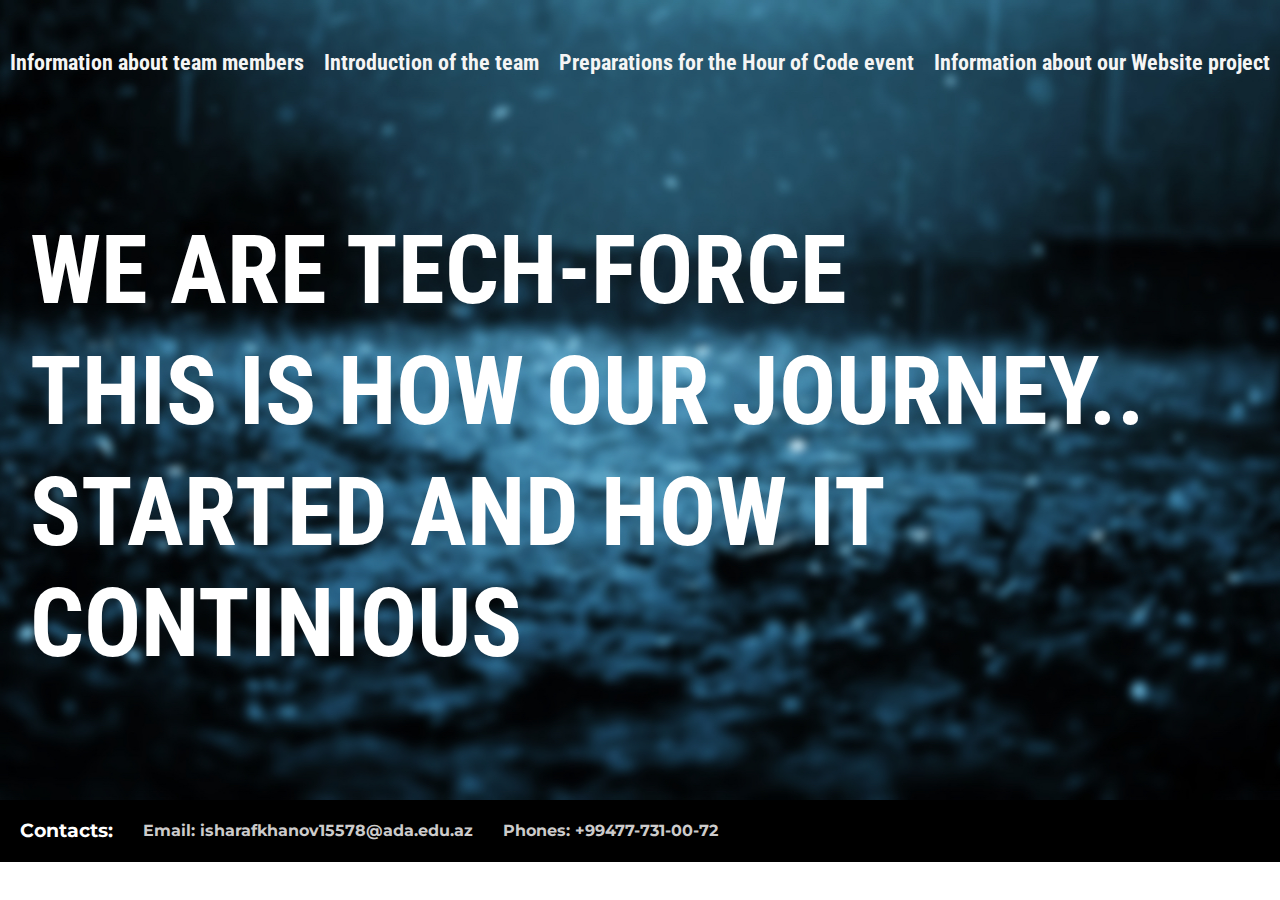
<file: index.html>
<!DOCTYPE html>
<html lang="en">
  <head>
    <meta charset="UTF-8" />
    <meta http-equiv="X-UA-Compatible" content="IE=edge" />
    <meta name="viewport" content="width=device-width, initial-scale=1.0" />
    <title>TECH-FORCE</title>
    <link rel="preconnect" href="https://fonts.googleapis.com" />
    <link rel="preconnect" href="https://fonts.gstatic.com" crossorigin />
    <link
      href="https://fonts.googleapis.com/css2?family=Roboto+Condensed:wght@300;400;700&display=swap"
      rel="stylesheet"
    />
    <link href="https://fonts.googleapis.com/css2?family=Lato&family=Montserrat&display=swap" rel="stylesheet">
    <link href="https://fonts.googleapis.com/css2?family=Lato&family=Montserrat:wght@400;700&display=swap" rel="stylesheet">
    <link rel="stylesheet" href="style.css" />
  </head>
  <body>
    <header style="background-image: url('blurrypic.jpg')">

      <ul>
        <li><a id="team" href="index1.html">Information about team members</a></li>
        <li><a id="members" href="index2.html">Introduction of the team</a></li>
        <li>
          <a id="event" href="index4.html">Preparations for the Hour of Code event</a>
        </li>
        <li>
          <a id="website" href="index3.html">Information about our Website project</a>
        </li>
      </ul>

      <div class="header-content">
        <span> WE ARE TECH-FORCE  </span>
        <span> THIS IS HOW OUR JOURNEY.. </span>
        <span> STARTED AND HOW IT CONTINIOUS </span>
      </div>
    </header>
    <footer>
      <div class="contact">
        <h3 style="color: white">Contacts:</h3>
        <h4>Email: isharafkhanov15578@ada.edu.az </h4>
        <h4>Phones: +99477-731-00-72</h4>
      </div>
    </footer>
  </body>
</html>
</file>
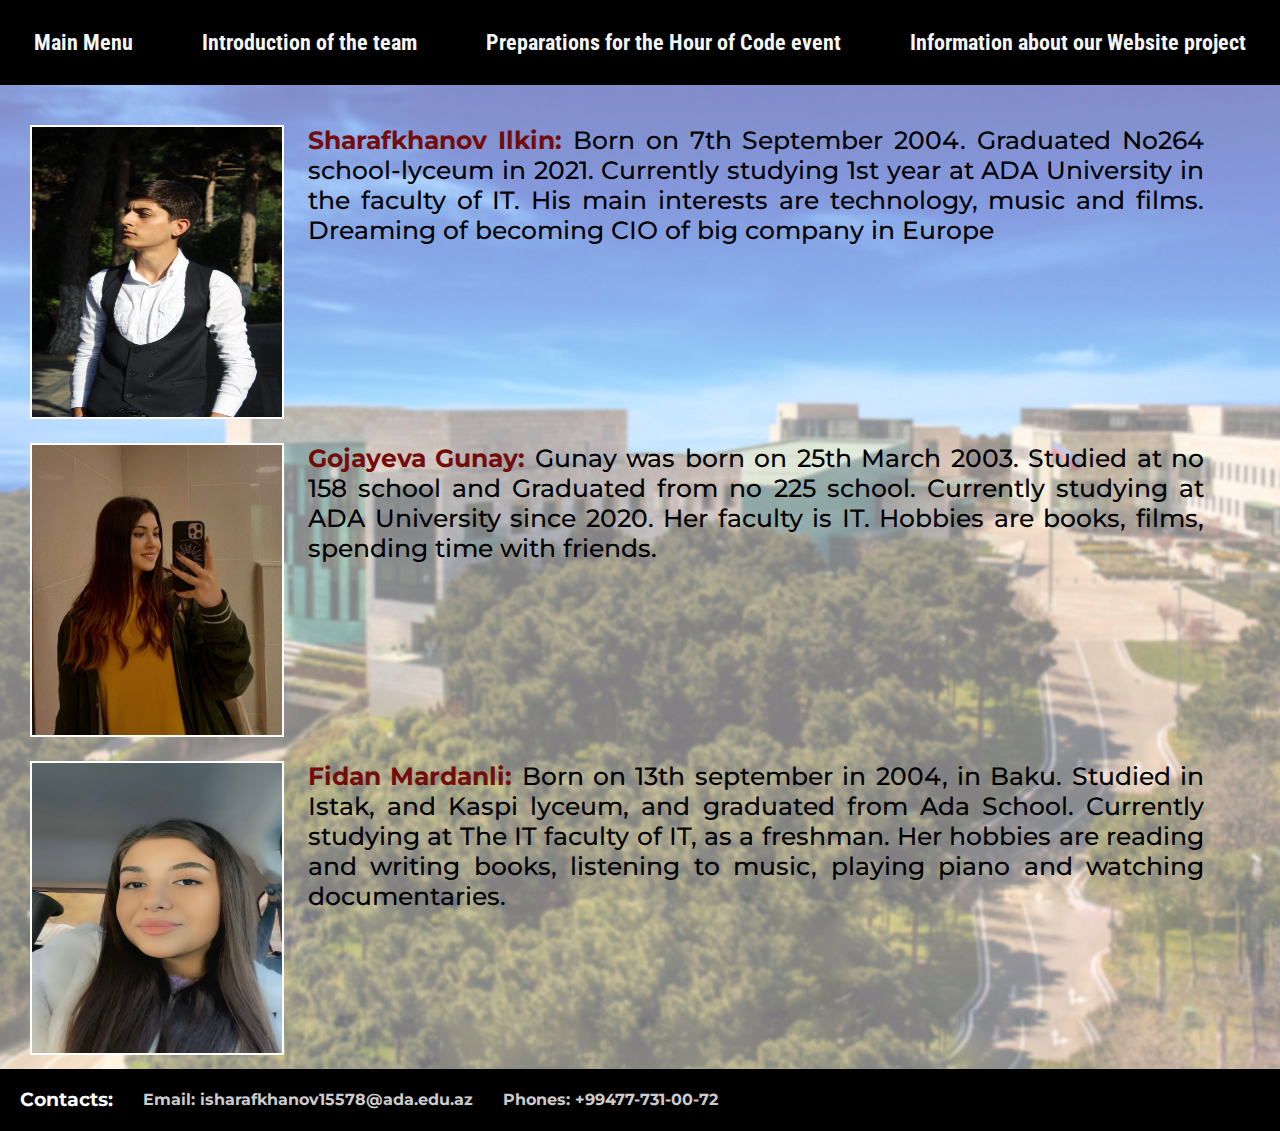
<file: index1.html>
<!DOCTYPE html>
<html lang="en">

<head>
    <meta charset="UTF-8" />
    <meta http-equiv="X-UA-Compatible" content="IE=edge" />
    <meta name="viewport" content="width=device-width, initial-scale=1.0" />
    <title>TECH-FORCE</title>
    <link rel="preconnect" href="https://fonts.googleapis.com" />
    <link rel="preconnect" href="https://fonts.gstatic.com" crossorigin />
    <link href="https://fonts.googleapis.com/css2?family=Roboto+Condensed:wght@300;400;700&display=swap" rel="stylesheet" />
    <link href="https://fonts.googleapis.com/css2?family=Lato&family=Montserrat&display=swap" rel="stylesheet">
    <link href="https://fonts.googleapis.com/css2?family=Lato&family=Montserrat:wght@400;700&display=swap" rel="stylesheet">
    <link rel="stylesheet" href="style1.css" />
</head>

<body style="background-image: url('img1133.jpg')">
    <header>
        <ul>
            <li><a id="team" href="index.html">Main Menu</a></li>
            <li><a id="members" href="index2.html">Introduction of the team</a></li>
            <li>
                <a id="event" href="index4.html">Preparations for the Hour of Code event</a>
            </li>
            <li>
                <a id="website" href="index3.html">Information about our Website project</a>
            </li>
        </ul>
    </header>
    <div class="info"></div>
    <div class="member">
        <img class="image" src="IMG_7888.JPG">
        <p> <strong style="color: rgb(116, 12, 12);">Sharafkhanov Ilkin:</strong> Born on 7th September 2004. Graduated No264 school-lyceum in 2021. Currently studying 1st year at ADA University in the faculty of IT. His main interests are technology, music and films. Dreaming of becoming CIO of big company in Europe
        </p>
        <img class="image" src="gunay 2.JPG">
        <p> <strong style="color: rgb(116, 12, 12);">Gojayeva Gunay:</strong>  Gunay was born on 25th March 2003.
          Studied at no 158 school and Graduated from no 225 school.
          Currently studying at ADA University since 2020. Her faculty is IT.
          Hobbies are books, films, spending time with friends.
        </p>
        <img class="image" src="fidan.JPG">
        <p> <strong style="color: rgb(116, 12, 12);">Fidan Mardanli:</strong>  Born on 13th september in 2004, in Baku. Studied in Istak, and Kaspi lyceum, and graduated from Ada School. Currently studying at The IT faculty of IT, as a freshman. Her hobbies are reading and writing books, listening to music, playing piano and watching documentaries.
        </p>
    </div>
    </div>
    <footer>
        <div class="contact">
            <h3 style="color: white">Contacts:</h3>
            <h4>Email: isharafkhanov15578@ada.edu.az </h4>
            <h4>Phones: +99477-731-00-72</h4>
        </div>
    </footer>
</body>

</html>
</file>
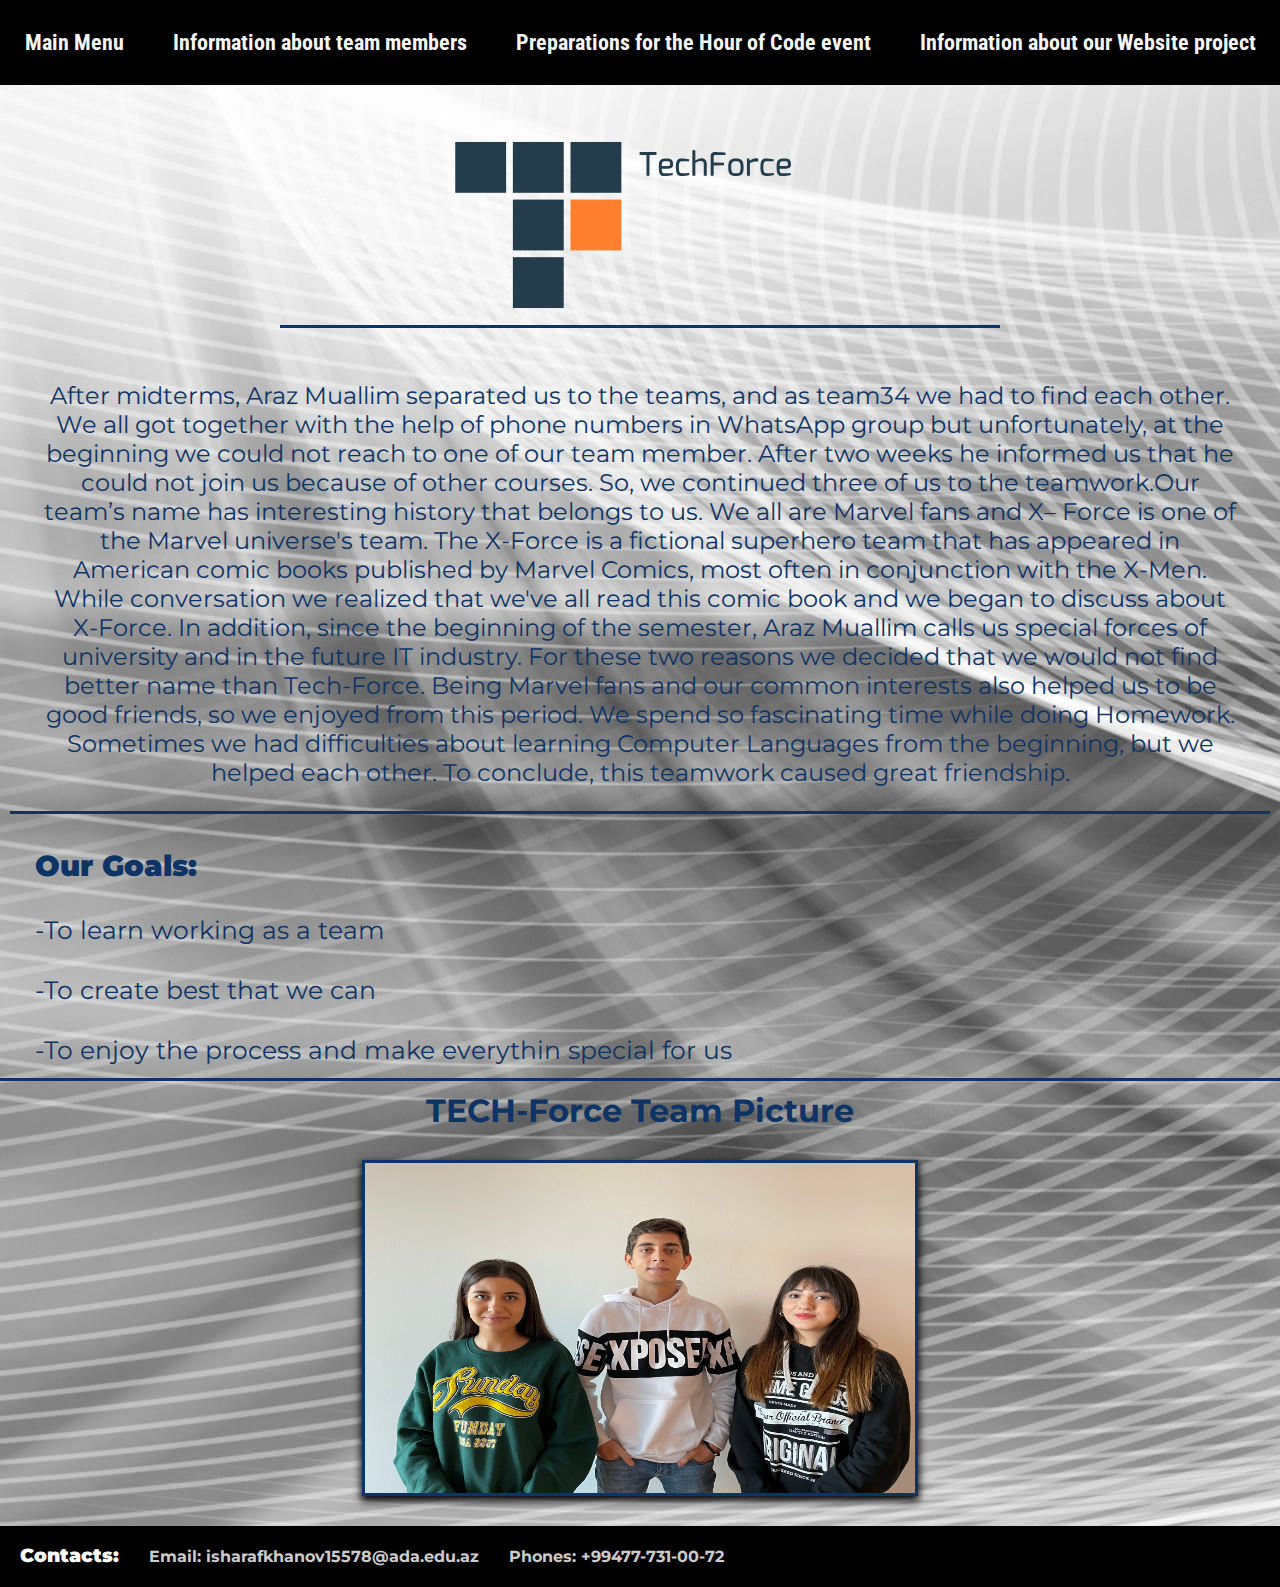
<file: index2.html>
<!DOCTYPE html>
<html lang="en">

<head>
    <meta charset="UTF-8" />
    <meta http-equiv="X-UA-Compatible" content="IE=edge" />
    <meta name="viewport" content="width=device-width, initial-scale=1.0" />
    <title>TECH-FORCE</title>
    <link rel="preconnect" href="https://fonts.googleapis.com" />
    <link rel="preconnect" href="https://fonts.gstatic.com" crossorigin />
    <link href="https://fonts.googleapis.com/css2?family=Roboto+Condensed:wght@300;400;700&display=swap" rel="stylesheet" />
    <link href="https://fonts.googleapis.com/css2?family=Lato&family=Montserrat&display=swap" rel="stylesheet">
    <link href="https://fonts.googleapis.com/css2?family=Lato&family=Montserrat:wght@400;700&display=swap" rel="stylesheet">
    <link rel="stylesheet" href="style2.css" />
</head>

<body style="background-image: url('bgpp.jpg')">
    <header>
        <ul>
            <li><a id="team" href="index.html">Main Menu</a></li>
            <li><a id="members" href="index1.html">Information about team members</a></li>
            <li>
                <a id="event" href="index4.html">Preparations for the Hour of Code event</a>
            </li>
            <li>
                <a id="website" href="index3.html">Information about our Website project</a>
            </li>
        </ul>
    </header>
    <div class="info">
             <img class="image" src="Logo.svg"> 
             <br>
             <p> After midterms, Araz Muallim separated us to the teams, and as team34 we had to find each other. We all got together with the help of phone numbers in WhatsApp group but unfortunately, at the beginning we could not reach to one of our team member. After two weeks he informed us that he could not join us because of other courses. So, we continued three of us to the teamwork.Our team’s name has interesting history that belongs to us. We all are Marvel fans and X– Force is one of the Marvel universe's team. The X-Force is a fictional superhero team that has appeared in American comic books published by Marvel Comics, most often in conjunction with the X-Men. While conversation we realized that we've all read this comic book and we began to discuss about X-Force. In addition, since the beginning of the semester, Araz Muallim calls us special forces of university and in the future IT industry. For these two reasons we decided that we would not find better name than Tech-Force. Being Marvel fans and our common interests also helped us to be good friends, so we enjoyed from this period. We spend so fascinating time while doing Homework. Sometimes we had difficulties about learning Computer Languages from the beginning, but we helped each other. To conclude, this teamwork caused great friendship.</p>
    </div>
    <div class="goals">
        <h3>Our Goals:</h3>
        <br>
        <p>-To learn working as a team</p>
        <br>
        <p>-To create best that we can</p>
        <br>
        <p>-To enjoy the process and make everythin special for us</p>
    </div>
    <div class="grouppic">
        <h1> TECH-Force Team Picture</h1>
         <img src="IMG_5622.jpg">
    </div>
    <footer>
        <div class="contact">
            <h3 style="color: white">Contacts:</h3>
            <h4>Email: isharafkhanov15578@ada.edu.az </h4>
            <h4>Phones: +99477-731-00-72</h4>
        </div>
    </footer>
</body>

</html>
</file>
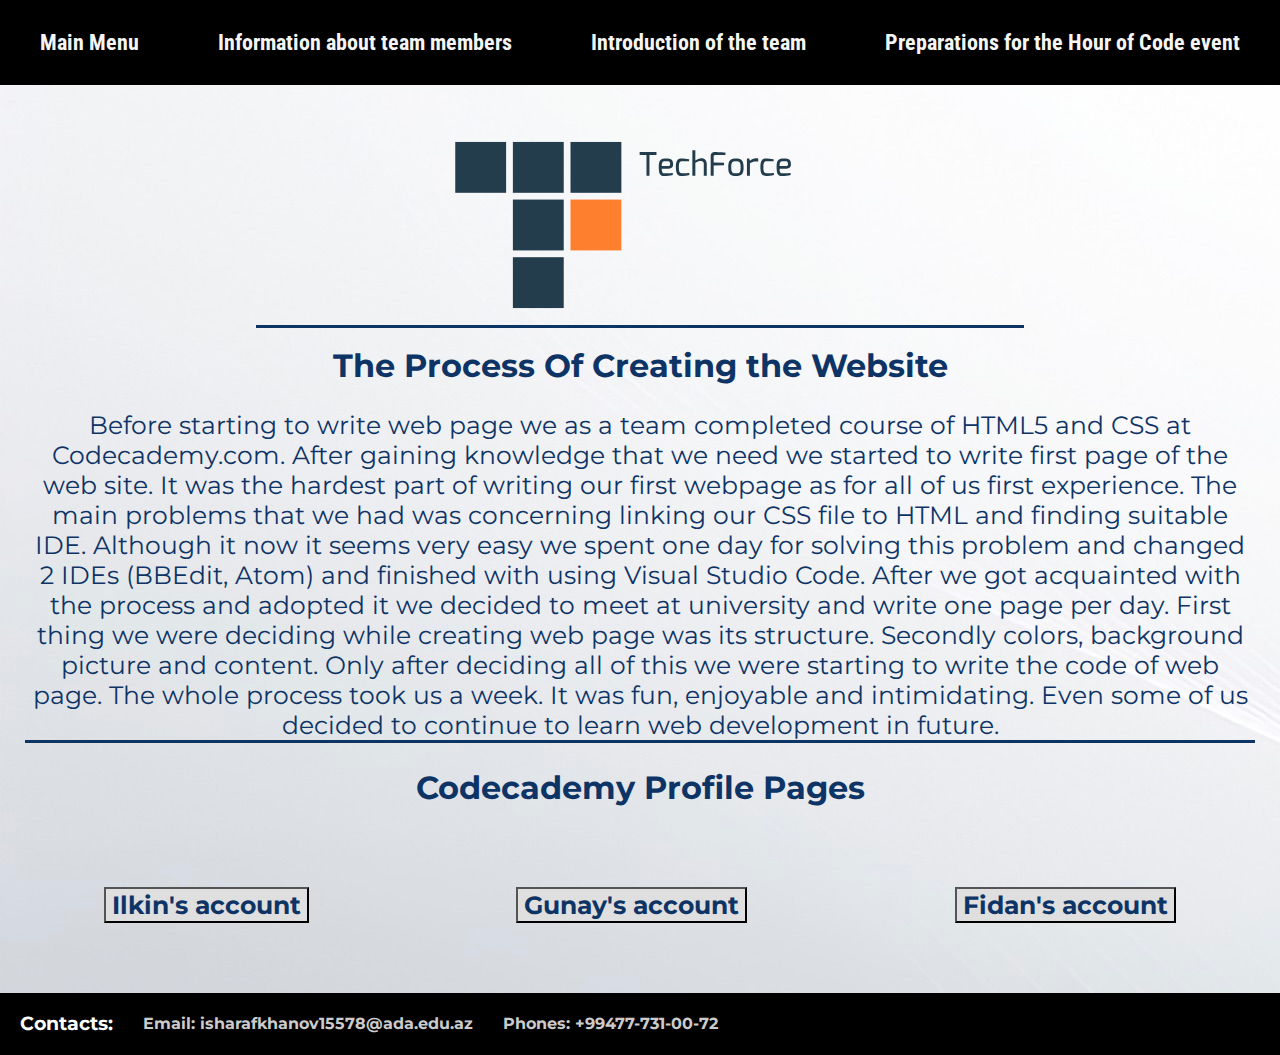
<file: index3.html>
<!DOCTYPE html>
<html lang="en">

<head>
    <meta charset="UTF-8" />
    <meta http-equiv="X-UA-Compatible" content="IE=edge" />
    <meta name="viewport" content="width=device-width, initial-scale=1.0" />
    <title>TECH-FORCE</title>
    <link rel="preconnect" href="https://fonts.googleapis.com" />
    <link rel="preconnect" href="https://fonts.gstatic.com" crossorigin />
    <link href="https://fonts.googleapis.com/css2?family=Roboto+Condensed:wght@300;400;700&display=swap" rel="stylesheet" />
    <link href="https://fonts.googleapis.com/css2?family=Lato&family=Montserrat&display=swap" rel="stylesheet">
    <link href="https://fonts.googleapis.com/css2?family=Lato&family=Montserrat:wght@400;700&display=swap" rel="stylesheet">
    <link rel="stylesheet" href="style3.css" />
</head>

<body style="background-image: url('IMG_3570 2.JPG')">
    <header>
        <ul>
            <li><a id="team" href="index.html">Main Menu</a></li>
            <li><a id="members" href="index1.html">Information about team members</a></li>
            <li>
                <a id="event" href="index2.html">Introduction of the team</a>
            </li>
            <li>
                <a id="website" href="index4.html">Preparations for the Hour of Code event</a>
            </li>
        </ul>
    </header>
    <div class="info">
        <img class="image" src="Logo.svg"> 
        <br>
        <h1 class="subtitle">The Process Of Creating the Website</h1>
        <p class="process"> Before starting to write web page we as a team completed course of HTML5 and CSS at Codecademy.com. After gaining knowledge that we need we started to write first page of the web site. It was the hardest part of writing our first webpage as for all of us first experience. The main problems that we had was concerning linking our CSS file to HTML and finding suitable IDE. Although it now it seems very easy we spent one day for solving this problem and changed 2 IDEs (BBEdit, Atom) and finished with using Visual Studio Code. After we got acquainted with the process and adopted it we decided to meet at university and write one page per day. First thing we were deciding while creating web page was its structure. Secondly colors, background picture and content. Only after deciding all of this we were starting to write the code of web page. The whole process took us a week. It was fun, enjoyable and intimidating. Even some of us decided to continue to learn web development in future.</p>
        <h1 class="pages"> Codecademy Profile Pages </h1>
        <ul class="code">
            <li> <button><a class="codcademy" href="https://www.codecademy.com/profiles/IlkinSharafkhanov">Ilkin's account</a></button></li>
            <li><button><a class="codcademy" href="https://www.codecademy.com/profiles/GunayGojayeva">Gunay's account</a></button></li>
            <li><button><a class="codcademy" href="https://www.codecademy.com/profiles/FidanMardanli">Fidan's account</a></button></li>
        </ul>
    <footer>
        <div class="contact">
            <h3 style="color: white">Contacts:</h3>
            <h4>Email: isharafkhanov15578@ada.edu.az </h4>
            <h4>Phones: +99477-731-00-72</h4>
        </div>
    </footer>
</body>

</html>
</file>
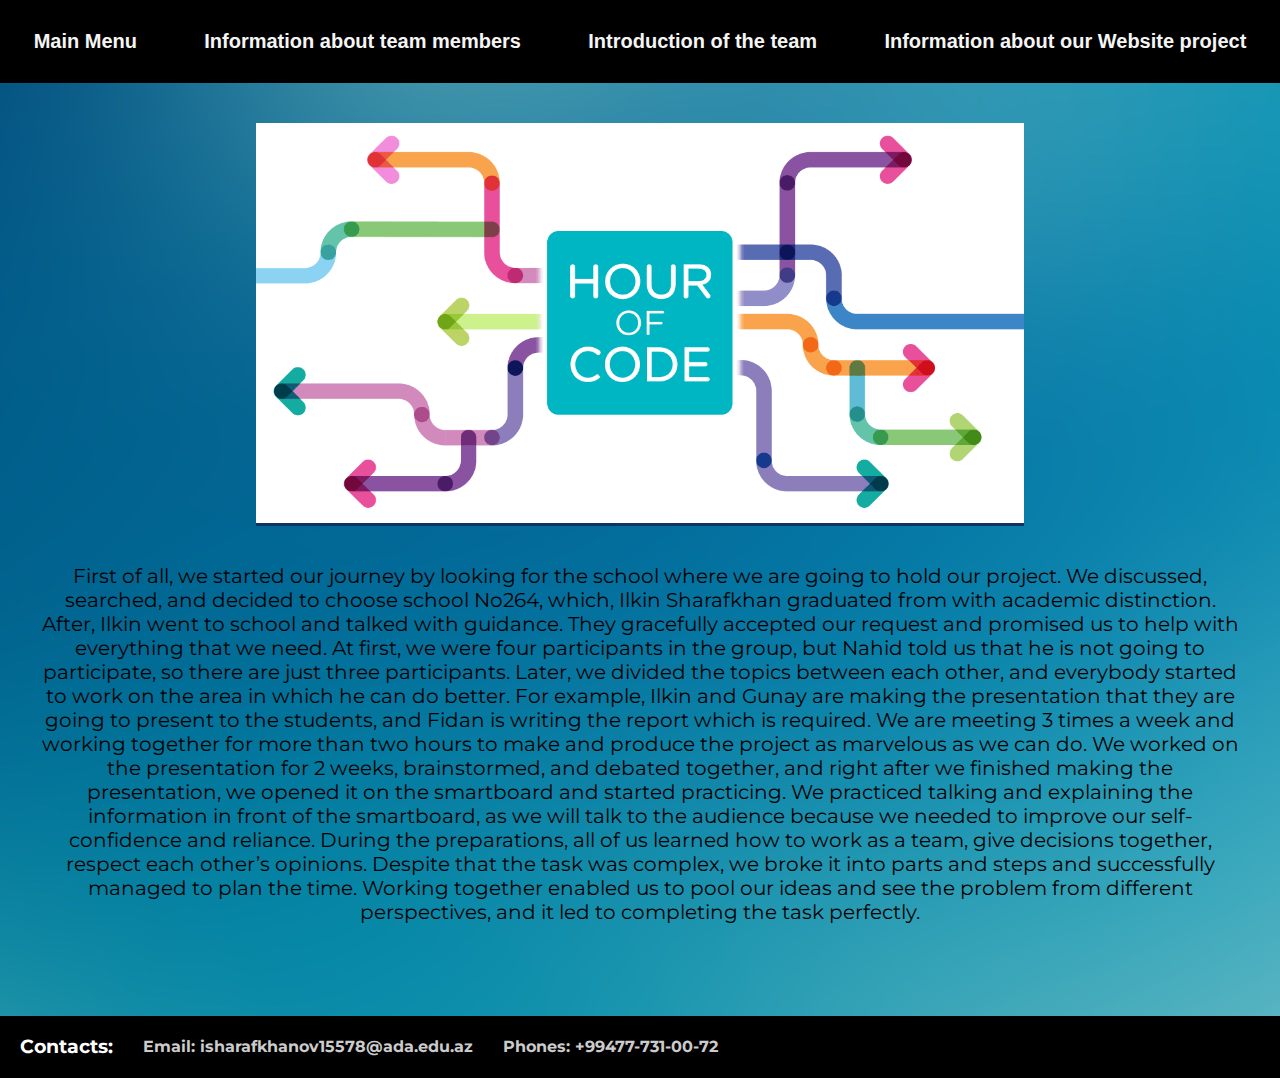
<file: index4.html>
<!DOCTYPE html>
<html lang="en">

<head>
    <meta charset="UTF-8" />
    <meta http-equiv="X-UA-Compatible" content="IE=edge" />
    <meta name="viewport" content="width=device-width, initial-scale=1.0" />
    <title>TECH-FORCE</title>
    <link rel="preconnect" href="https://fonts.googleapis.com" />
    <link rel="preconnect" href="https://fonts.gstatic.com" crossorigin />
    <link href="https://fonts.googleapis.com/css2?family=Roboto+Condensed:wght@300;400;700&display=swap" rel="stylesheet" />
    <link href="https://fonts.googleapis.com/css2?family=Lato&display=swap" rel="stylesheet">
    <link href="https://fonts.googleapis.com/css2?family=Lato&family=Montserrat&display=swap" rel="stylesheet">
    <link href="https://fonts.googleapis.com/css2?family=Lato&family=Montserrat:wght@400;700&display=swap" rel="stylesheet">
    <link rel="stylesheet" href="style4.css" />
</head>

<body style="background-image: url('background-blur-6.jpg')">
    <header>
        <ul>
            <li><a id="team" href="index.html">Main Menu</a></li>
            <li><a id="members" href="index1.html">Information about team members</a></li>
            <li>
                <a id="event" href="index2.html">Introduction of the team</a>
            </li>
            <li>
                <a id="website" href="index3.html">Information about our Website project</a>
            </li>
        </ul>
    </header>
    <div class="info">
        <img class="image" src="hoc_cse_social-1.png"> 
        <br>
        <p class="process"> First of all, we started our journey by looking for the school where we are going to hold our project. We discussed, searched, and decided to choose school No264, which, Ilkin Sharafkhan graduated from with academic distinction. After, Ilkin went to school and talked with guidance. They gracefully accepted our request and promised us to help with everything that we need. At first, we were four participants in the group, but Nahid told us that he is not going to participate, so there are just three participants.
            Later, we divided the topics between each other, and everybody started to work on the area in which he can do better. For example, Ilkin and Gunay are making the presentation that they are going to present to the students, and Fidan is writing the report which is required. We are meeting 3 times a week and working together for more than two hours to make and produce the project as marvelous as we can do. 
            We worked on the presentation for 2 weeks, brainstormed, and debated together, and right after we finished making the presentation, we opened it on the smartboard and started practicing. We practiced talking and explaining the information in front of the smartboard, as we will talk to the audience because we needed to improve our self-confidence and reliance. 
            During the preparations, all of us learned how to work as a team, give decisions together, respect each other’s opinions. Despite that the task was complex, we broke it into parts and steps and successfully managed to plan the time. Working together enabled us to pool our ideas and see the problem from different perspectives, and it led to completing the task perfectly.</p>
            <br>
            <br>
            <br>
            <br>
    <footer>
        <div class="contact">
            <h3 style="color: white">Contacts:</h3>
            <h4>Email: isharafkhanov15578@ada.edu.az </h4>
            <h4>Phones: +99477-731-00-72</h4>
        </div>
    </footer>
</body>

</html>
</file>
<file: style.css>
body {
    margin: 0;
    padding: 0;
  }
  
  header {
    width: 100%;
    height: 800px;
    background-position: center center;
    background-size: cover;
    color: white;
  }
  
  .welcome {
    display: flex;
    justify-content: center;
  }
  
  header ul li a {
    text-decoration: none;
    color: white;
    font-size: 500;
  }
  
  ul {
    padding-top: 40px;
    margin-top: 0px;
    list-style: none;
    padding-left: 0;
    display: flex;
    justify-content: space-around;
  }
  
  ul li {
    margin-top: 10px;
    font-size: 20px;
  }
  
  .header-content {
    color: white;
    display: flex;
    flex-direction: column;
    margin-top: 130px;
    font-family: "Roboto Condensed", sans-serif;
    font-weight: bold;
  }
  
  .header-content span {
    padding-top: 10px;
    font-size: 95px;
    padding-left: 30px;
  }
  
  h1 {
    margin: 0;
    padding: 0;
  }
  
  .contact {
    color:rgb(204, 203, 203);
    display: flex;
    font-family: 'Montserrat';
    padding-left: 20px;
  }
  
  footer {
    background-color: black;
  }
  
  .contact h3,
  h4 {
    margin-right: 30px;
  }
  
  h4 a {
    color:rgb(5, 111, 199);
    text-decoration: none;
  }
  h4 a:hover {
    color:rgb(20, 134, 228);
  }
  #team {
    font-weight: bold;
    color: whitesmoke;
    font-family: "Roboto Condensed", sans-serif;
    font-size: 22px;
  }

  #team:hover {
      color:rgb(5, 111, 199);
      font-size: larger;
      transition: 0.8s;
  }
  
  #members {
    font-weight: bold;
    color: whitesmoke;
    font-family: "Roboto Condensed", sans-serif;
    font-size: 22px;
  }
  #members:hover {
    color:rgb(5, 111, 199);
    font-size: larger;
    transition: 0.8s;
  }
  
  #event {
    font-weight: bold;
    color: whitesmoke;
    font-family: "Roboto Condensed", sans-serif;
    font-size: 22px;
  }
  #event:hover {
    color:rgb(5, 111, 199);
    font-size: larger;
    transition: 0.8s;
  }
  
  #website {
    font-weight: bold;
    color: whitesmoke;
    font-family: "Roboto Condensed", sans-serif;
    font-size: 22px;
  }
  #website:hover {
    color:rgb(5, 111, 199);
    font-size: larger;
    transition: 0.8s;
  }
</file>
<file: style1.css>
body {
    margin: 0;
    padding: 0;
}

header {
    margin: 0;
    height: 100%;
    width: 100%;
    background-position: center center;
    background-size: cover;
    color: rgb(71, 7, 7);
    background-color: black;
}

header ul li a {
    text-decoration: none;
    color: white;
    font-size: 500;
}

ul {
    margin-top: 0;
    padding-bottom: 10px;
    list-style: none;
    padding-left: 0;
    display: flex;
    justify-content: space-around;
    background-color: black;
    padding-top: 30px;
    padding-bottom: 30px;
}

ul li {
    font-size: 20px;
}

h1 {
    margin: 0;
    padding: 0;
}

.info {
    margin: 30px;
}

.image {
    margin: 10px;
    margin-left: 30px;
    height: 290px;
    width: 250px;
    top: 150px;
    border: 2px solid white;
    transition: 1s;
}
.image:hover{
    transform: scale(1.1);
}

.member p {
    display: inline-block;
    width: 70%;
    vertical-align: top;
    font-size: 25px;
    margin:10px;
    font-family: 'Montserrat';
    font-weight: 500;
    text-align: justify;
}

.contact {
    color:rgb(204, 203, 203);
    display: flex;
    font-family: 'Montserrat';
    padding-left: 20px;
}

footer {
    background-color: black;
}

.contact h3,
h4 {
    margin-right: 30px;
}

h4 a {
    color: whitesmoke;
    text-decoration: none;
}
#team {
    font-weight: bold;
    color: whitesmoke;
    font-family: "Roboto Condensed", sans-serif;
    font-size: 22px;
}

#team:hover {
    color: rgb(116, 12, 12);
    font-size: larger;
    transition: 0.8s;
}

#members {
    font-weight: bold;
    color: whitesmoke;
    font-family: "Roboto Condensed", sans-serif;
    font-size: 22px;
}

#members:hover {
    color: rgb(116, 12, 12);
    font-size: larger;
    transition: 0.8s;
}

#event {
    font-weight: bold;
    color: whitesmoke;
    font-family: "Roboto Condensed", sans-serif;
    font-size: 22px;
}

#event:hover {
    color: rgb(116, 12, 12);
    font-size: larger;
    transition: 0.8s;
}

#website {
    font-weight: bold;
    color: whitesmoke;
    font-family: "Roboto Condensed", sans-serif;
    font-size: 22px;
}

#website:hover {
    color: rgb(116, 12, 12);
    font-size: larger;
    transition: 0.8s;
}
</file>
<file: style2.css>
body {
    margin: 0;
    padding: 0;
    background-color: grey;
}

header {
    width: 100%;
    background-position: center center;
    background-size: cover;
    color: rgb(175, 93, 0);
    background-color: black;
}

.welcome {
    display: flex;
    justify-content: center;
    color: black;
}
.image {
    height: 200px;
    width: 200px;
    width: 60%;
    margin-right: auto;
    margin-left: auto;
    display: block;
    border-bottom: 3px solid rgb(14, 52, 102);

}
.info{
    padding-left: 30px;
    padding-right: 30px;
    text-align: center;
    font-size: 24px;
    font-family: 'Montserrat';
    color: rgb(14, 52, 102);
    border-bottom: 3px solid rgb(14, 52, 102);
}
.headgoal{
    font-weight: 600;
}
.goals{
    padding-top: 10px;
    padding-left: 35px;
    font-size: 25px;
    font-family: 'Montserrat';
    color: rgb(14, 52, 102);
    line-height: 5px;
    border-bottom: 3px solid rgb(14, 52, 102);
}
.grouppic h1{
    margin-top: 10px;
    text-align: center;
    color: rgb(14, 52, 102);
    font-family: 'Montserrat';
}
.grouppic img{
    margin-top:30px;
    margin-bottom: 30px;
    display: block;
    margin-left: auto;
    margin-right: auto;
    height: 330px;
    width: 550px;
    border: 3px solid rgb(14, 52, 102);
    box-shadow: 0px 4px 8px 1px #000; 
}
header ul li a {
    text-decoration: none;
    color: white;
    font-size: 500;
}

ul {
    padding-top: 30px;
    margin-top: 0;
    margin-bottom: 40px;
    list-style: none;
    padding-left: 0;
    display: flex;
    justify-content: space-around;
    padding-bottom: 30px;
}

ul li {
    font-size: 20px;
}

h1 {
    margin: 0;
    padding: 0;
}

.info {
    margin: 10px;
}


.contact {
    color:rgb(204, 203, 203);
    display: flex;
    font-family: 'Montserrat';
    padding-left: 20px;
}

footer {
    
    background-color: black;
}

.contact h3,
h4 {
    margin-right: 30px;
}

h4 a {
    text-decoration: none;
    color: rgb(175, 93, 0);
}

h3{
    font-weight: 900;
}

#team {
    font-weight: bold;
    color: whitesmoke;
    font-family: "Roboto Condensed", sans-serif;
    font-size: 22px;
}

#team:hover {
    color: rgb(231, 91, 9);
    font-size: larger;
    transition: 0.8s;
}

#members {
    font-weight: bold;
    color: whitesmoke;
    font-family: "Roboto Condensed", sans-serif;
    font-size: 22px;
}

#members:hover {
    color: rgb(231, 91, 9);
    font-size: larger;
    transition: 0.8s;
}

#event {
    font-weight: bold;
    color: whitesmoke;
    font-family: "Roboto Condensed", sans-serif;
    font-size: 22px;
}

#event:hover {
    color: rgb(231, 91, 9);
    font-size: larger;
    transition: 0.8s;
}

#website {
    font-weight: bold;
    color: whitesmoke;
    font-family: "Roboto Condensed", sans-serif;
    font-size: 22px;
}

#website:hover {
    color: rgb(231, 91, 9);
    font-size: larger;
    transition: 0.8s;
}
</file>
<file: style3.css>
body {
    margin: 0;
    padding: 0;
    background-color: grey;
}

header {
    width: 100%;
    background-position: center center;
    background-size: cover;
    color: rgb(175, 93, 0);
    background-color: black;
}

.welcome {
    display: flex;
    justify-content: center;
    color: black;
}
.image {
    height: 200px;
    width: 200px;
    width: 60%;
    margin-right: auto;
    margin-left: auto;
    display: block;
    border-bottom: 3px solid rgb(14, 52, 102);

}
.subtitle{
    font-weight: bold;
    text-align: center;
    color: rgb(14, 52, 102);
    font-family: 'Montserrat';
}
.process{
    font-family: 'Montserrat';
    margin-left: 25px;
    margin-right: 25px;
    text-align: center;
    color: rgb(14, 52, 102);
    font-size: 25px;
    border-bottom: 3px solid rgb(14, 52, 102);
}

header ul li a {
    text-decoration: none;
    color: white;
    font-size: 500;
}
.codcademy{
    text-decoration: none;
    font-size: 25px;
    font-weight: bold;
    color:rgb(14, 52, 102);
    font-family: 'Montserrat';
}
button{
    background-color: rgb(223, 223, 223);
}

button:hover{
    color:black;
    box-shadow: 0px 4px 8px 1px #000; 
    background-color:rgb(238, 124, 58);
    transition: 0.4s;
    transform-origin: left bottom;
    transition-property: width height;
    z-index: -1;
    }
 
button:hover::after{
    width: 100%;
    height: 100%;
}
ul {
    margin-top: 0;
    padding-top:30px;
    margin-bottom: 40px;
    list-style: none;
    padding-left: 0;
    display: flex;
    justify-content: space-around;
    padding-bottom: 30px;
}

ul li {
    font-size: 20px;
}  
.pages{
    text-align: center;
    color: rgb(14, 52, 102);
    margin-bottom: 20px;
    padding-bottom: 30px;
    font-family: 'Montserrat';
}

h1 {
    margin: 0;
    padding: 0;
}


.contact {
    color:rgb(204, 203, 203);
    display: flex;
    font-family: 'Montserrat';
    padding-left: 20px;
}

footer {
    margin:0;
    background-color: black;
}

.contact h3,
h4 {
    margin-right: 30px;
}

#team {
    font-weight: bold;
    color: whitesmoke;
    font-family: "Roboto Condensed", sans-serif;
    font-size: 22px;
}

#team:hover {
    color: rgb(231, 91, 9);
    font-size: larger;
    transition: 0.8s;
}

#members {
    font-weight: bold;
    color: whitesmoke;
    font-family: "Roboto Condensed", sans-serif;
    font-size: 22px;
}

#members:hover {
    color: rgb(231, 91, 9);
    font-size: larger;
    transition: 0.8s;
}

#event {
    font-weight: bold;
    color: whitesmoke;
    font-family: "Roboto Condensed", sans-serif;
    font-size: 22px;
}

#event:hover {
    color: rgb(231, 91, 9);
    font-size: larger;
    transition: 0.8s;
}

#website {
    font-weight: bold;
    color: whitesmoke;
    font-family: "Roboto Condensed", sans-serif;
    font-size: 22px;
}

#website:hover {
    color: rgb(231, 91, 9);
    font-size: larger;
    transition: 0.8s;
}
</file>
<file: style4.css>
body {
    margin: 0;
    padding: 0;
    background-color: grey;
}

header {
    width: 100%;
    background-position: center center;
    background-size: cover;
    color: rgb(175, 93, 0);
    background-color: black;
}


.image {
    height: 400px;
    width: 700px;
    width: 60%;
    margin-right: auto;
    margin-left: auto;
    display: block;
    border-bottom: 3px solid rgb(14, 52, 102);

}
.subtitle{
    text-align: center;
    color: rgb(14, 52, 102);
}
.process{
    font-family: 'Montserrat';
    margin-left: 40px;
    margin-right: 40px;
    text-align: center;
    color: black;
    font-size: 20px;
}

header ul li a {
    text-decoration: none;
    color: rgb(187, 187, 187);
    font-size: 500;
}

ul {
    margin-top: 0;
    padding-top: 30px;
    margin-bottom: 40px;
    list-style: none;
    padding-left: 0;
    display: flex;
    justify-content: space-around;
    padding-bottom: 30px;
}

ul li {
    font-size: 20px;
}

h1 {
    margin: 0;
    padding: 0;
}


.contact {
    padding-left: 20px;
    color:rgb(204, 203, 203);
    display: flex;
    margin-bottom: 0;
    font-family: 'Montserrat';
}

footer {
    margin:0;
    background-color: black;
}

.contact h3,
h4 {
    margin-right: 30px;
}


#team {
    font-weight: bold;
    color: whitesmoke;
    font-family: "Roboto", sans-serif;
}

#team:hover {
    color: rgb(3, 147, 190);
    font-size: larger;
    transition: 0.8s;
}

#members {
    border-radius: 5px;
    font-weight: bold;
    color: whitesmoke;
    font-family: "Roboto", sans-serif;
}

#members:hover {
    color: rgb(3, 147, 190);
    font-size: larger;
    transition: 0.8s;
}

#event {
    border-radius: 5px;
    font-weight: bold;
    color: whitesmoke;
    font-family: "Roboto", sans-serif;
}

#event:hover {
    color: rgb(3, 147, 190);
    font-size: larger;
    transition: 0.8s;
}

#website {
    border-radius: 5px;
    font-weight: bold;
    color: whitesmoke;
    font-family: "Roboto", sans-serif;
}

#website:hover {
    color: rgb(3, 147, 190);
    font-size: larger;
    transition: 0.8s;
}
</file>
